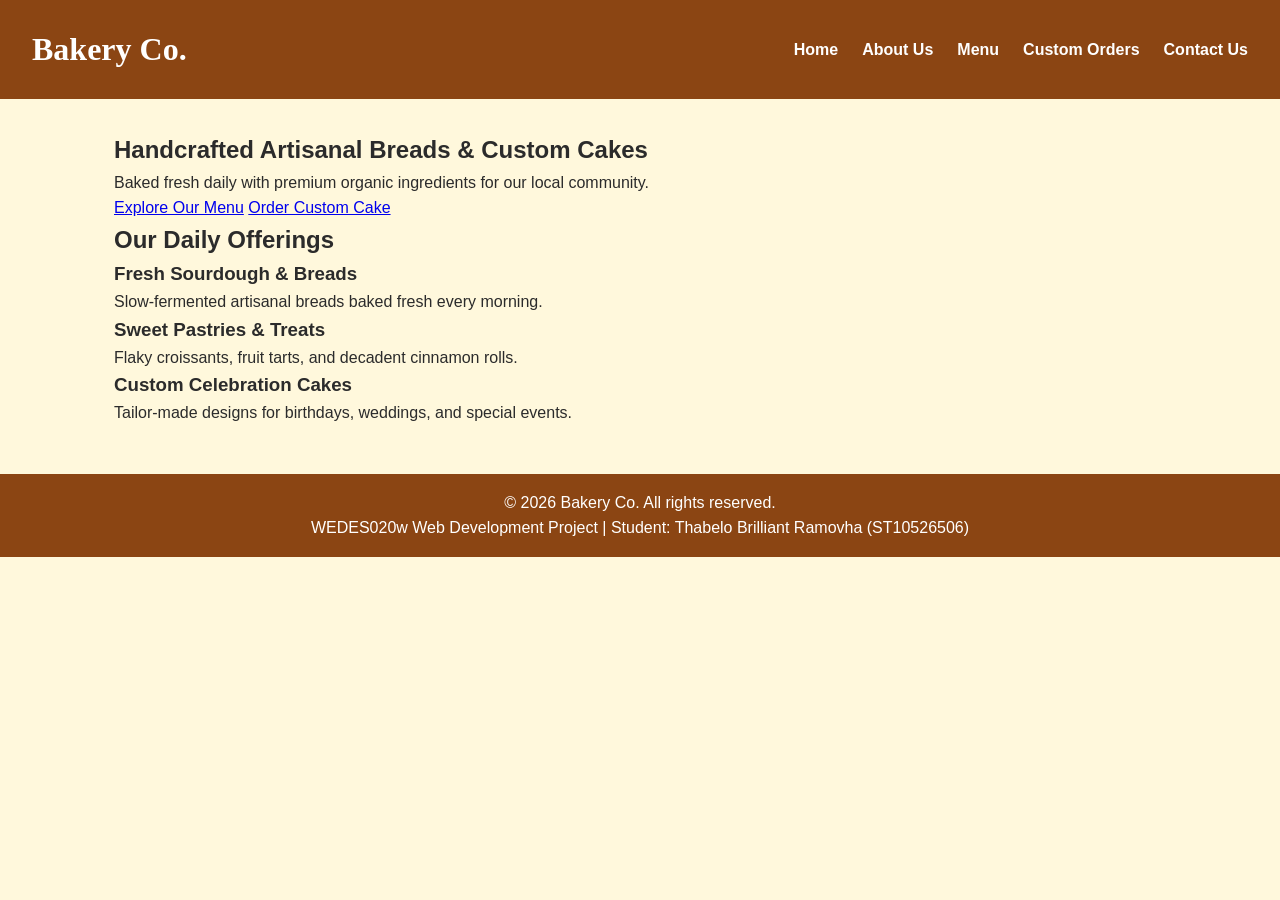
<file: index.html>
<!DOCTYPE html>
<html lang="en">
<head>
<meta charset="UTF-8">
<meta name="viewport" content="width=device-width, initial-scale=1.0">
<meta name="description" content="Bakery Co. - Fresh artisanal breads, pastries, custom cakes, and coffee made daily.">
<title>Bakery Co. | Artisanal Bakery & Custom Cakes</title>
<link rel="stylesheet" href="css/style.css">
</head>

<body>

<!-- Main Navigation Header -->
<header>
<div class="logo">
<h1>Bakery Co.</h1>
</div>
<nav>
<ul>
<li><a href="index.html" class="active">Home</a></li>
<li><a href="about.html">About Us</a></li>
<li><a href="products.html">Menu</a></li>
<li><a href="enquiry.html">Custom Orders</a></li>
<li><a href="contact.html">Contact Us</a></li>
</ul>
</nav>
</header>

<!-- Main Content Area -->
<main>
<!-- Hero Section -->
<section class="hero">
<h2>Handcrafted Artisanal Breads & Custom Cakes</h2>
<p>Baked fresh daily with premium organic ingredients for our local community.</p>
<a href="products.html" class="btn">Explore Our Menu</a>
<a href="enquiry.html" class="btn btn-secondary">Order Custom Cake</a>
</section>

<!-- Featured Categories -->
<section class="featured">
<h2>Our Daily Offerings</h2>

<article class="feature-card">
<h3>Fresh Sourdough & Breads</h3>
<p>Slow-fermented artisanal breads baked fresh every morning.</p>
</article>

<article class="feature-card">
<h3>Sweet Pastries & Treats</h3>
<p>Flaky croissants, fruit tarts, and decadent cinnamon rolls.</p>
</article>

<article class="feature-card">
<h3>Custom Celebration Cakes</h3>
<p>Tailor-made designs for birthdays, weddings, and special events.</p>
</article>
</section>
</main>

<!-- Footer Area -->
<footer>
<p>© 2026 Bakery Co. All rights reserved.</p>
<p>WEDES020w Web Development Project | Student: Thabelo Brilliant Ramovha (ST10526506)</p>
</footer>

</body>
</html>
</file>
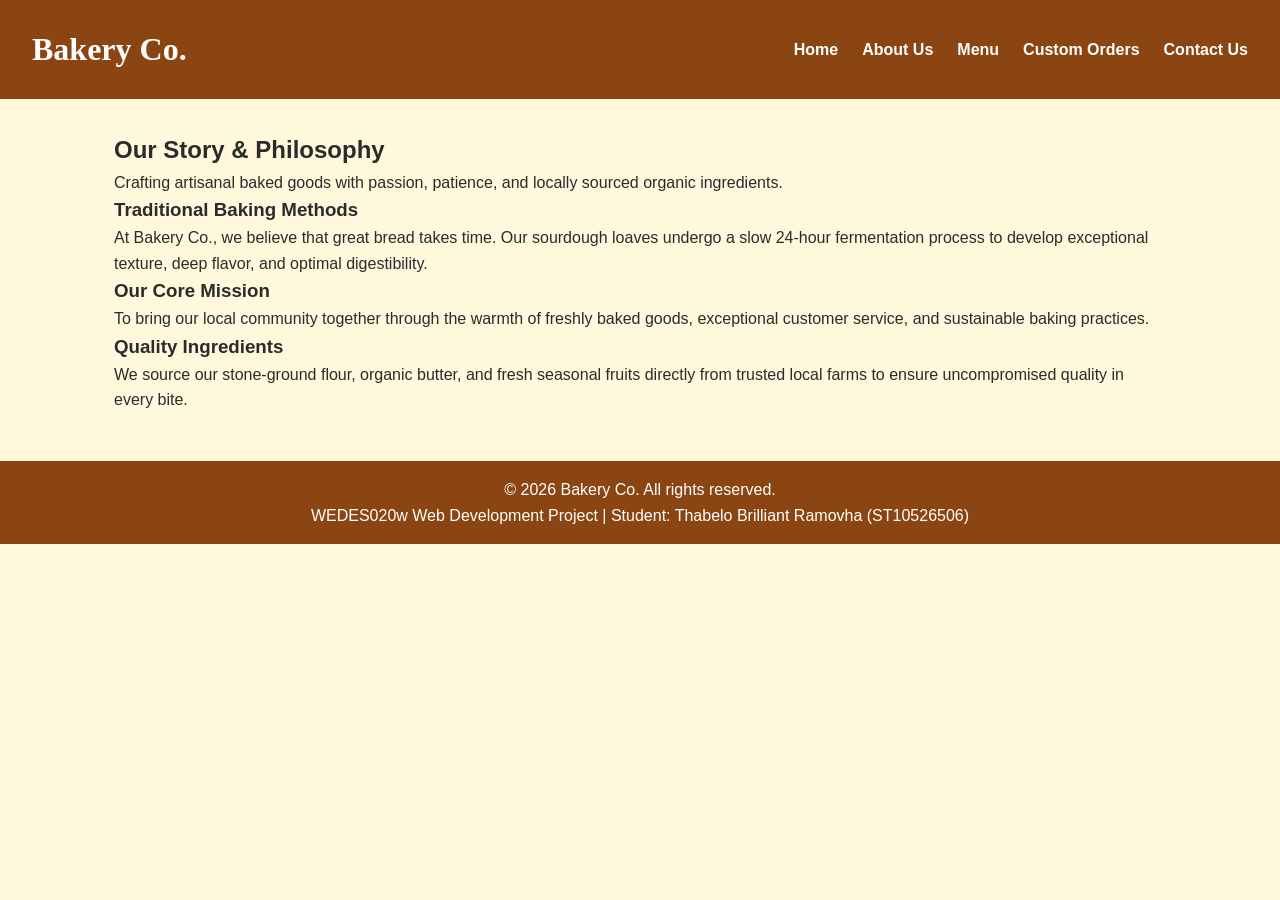
<file: about.html>
<!DOCTYPE html>
<html lang="en">
<head>
<meta charset="UTF-8">
<meta name="viewport" content="width=device-width, initial-scale=1.0">
<meta name="description" content="Learn about Bakery Co.'s history, baking philosophy, and dedication to quality ingredients.">
<title>About Us | Bakery Co.</title>
<link rel="stylesheet" href="css/style.css">
</head>
<body>

<!-- Main Navigation Header -->
<header>
<div class="logo">
<h1>Bakery Co.</h1>
</div>
<nav>
<ul>
<li><a href="index.html">Home</a></li>
<li><a href="about.html" class="active">About Us</a></li>
<li><a href="products.html">Menu</a></li>
<li><a href="enquiry.html">Custom Orders</a></li>
<li><a href="contact.html">Contact Us</a></li>
</ul>
</nav>
</header>

<!-- Main Content Area -->
<main>
<section class="about-hero">
<h2>Our Story & Philosophy</h2>
<p>Crafting artisanal baked goods with passion, patience, and locally sourced organic ingredients.</p>
</section>

<section class="about-details">
<article>
<h3>Traditional Baking Methods</h3>
<p>At Bakery Co., we believe that great bread takes time. Our sourdough loaves undergo a slow 24-hour fermentation process to develop exceptional texture, deep flavor, and optimal digestibility.</p>
</article>

<article>
<h3>Our Core Mission</h3>
<p>To bring our local community together through the warmth of freshly baked goods, exceptional customer service, and sustainable baking practices.</p>
</article>

<article>
<h3>Quality Ingredients</h3>
<p>We source our stone-ground flour, organic butter, and fresh seasonal fruits directly from trusted local farms to ensure uncompromised quality in every bite.</p>
</article>
</section>
</main>

<!-- Footer Area -->
<footer>
<p>© 2026 Bakery Co. All rights reserved.</p>
<p>WEDES020w Web Development Project | Student: Thabelo Brilliant Ramovha (ST10526506)</p>
</footer>

</body>
</html>
</file>
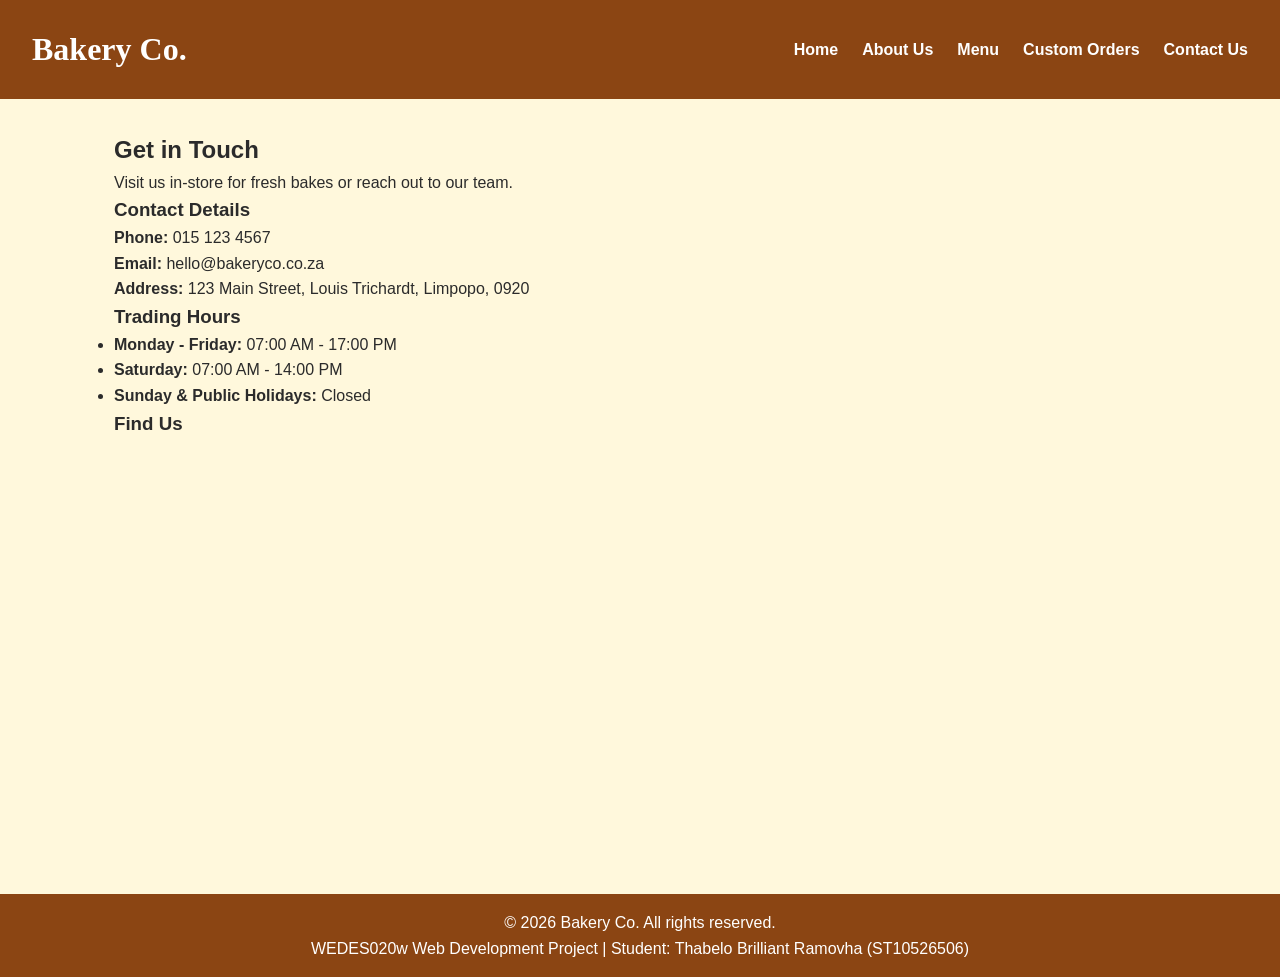
<file: contact.html>
<!DOCTYPE html>
<html lang="en">
<head>
<meta charset="UTF-8">
<meta name="viewport" content="width=device-width, initial-scale=1.0">
<meta name="description" content="Contact Bakery Co., view our trading hours, and find our bakery location.">
<title>Contact Us | Bakery Co.</title>
<link rel="stylesheet" href="css/style.css">
</head>
<body>

<!-- Main Navigation Header -->
<header>
<div class="logo">
<h1>Bakery Co.</h1>
</div>
<nav>
<ul>
<li><a href="index.html">Home</a></li>
<li><a href="about.html">About Us</a></li>
<li><a href="products.html">Menu</a></li>
<li><a href="enquiry.html">Custom Orders</a></li>
<li><a href="contact.html" class="active">Contact Us</a></li>
</ul>
</nav>
</header>

<!-- Main Content Area -->
<main>
<section class="page-title">
<h2>Get in Touch</h2>
<p>Visit us in-store for fresh bakes or reach out to our team.</p>
</section>

<section class="contact-grid">
<article class="contact-info">
<h3>Contact Details</h3>
<p><strong>Phone:</strong> 015 123 4567</p>
<p><strong>Email:</strong> hello@bakeryco.co.za</p>
<p><strong>Address:</strong> 123 Main Street, Louis Trichardt, Limpopo, 0920</p>
</article>

<article class="trading-hours">
<h3>Trading Hours</h3>
<ul>
<li><strong>Monday - Friday:</strong> 07:00 AM - 17:00 PM</li>
<li><strong>Saturday:</strong> 07:00 AM - 14:00 PM</li>
<li><strong>Sunday & Public Holidays:</strong> Closed</li>
</ul>
</article>
</section>

<!-- Google Maps Location -->
<section class="map-container">
<h3>Find Us</h3>
<iframe
src="https://www.google.com/maps/embed?pb=!1m18!1m12!1m3!1d14571.21639016482!2d29.8973652!3d-23.0371698!2m3!1f0!2f0!3f0!3m2!1i1024!2i768!4f13.1!3m3!1m2!1s0x1ec6c7be5c062c3b%3A0xf51082c3c9c9b4c0!2sLouis%20Trichardt!5e0!3m2!1sen!2sza!4v1692446781234!5m2!1sen!2sza"
width="100%"
height="400"
style="border:0;"
allowfullscreen=""
loading="lazy"
referrerpolicy="no-referrer-when-downgrade">
</iframe>
</section>
</main>

<!-- Footer Area -->
<footer>
<p>© 2026 Bakery Co. All rights reserved.</p>
<p>WEDES020w Web Development Project | Student: Thabelo Brilliant Ramovha (ST10526506)</p>
</footer>

</body>
</html>
</file>
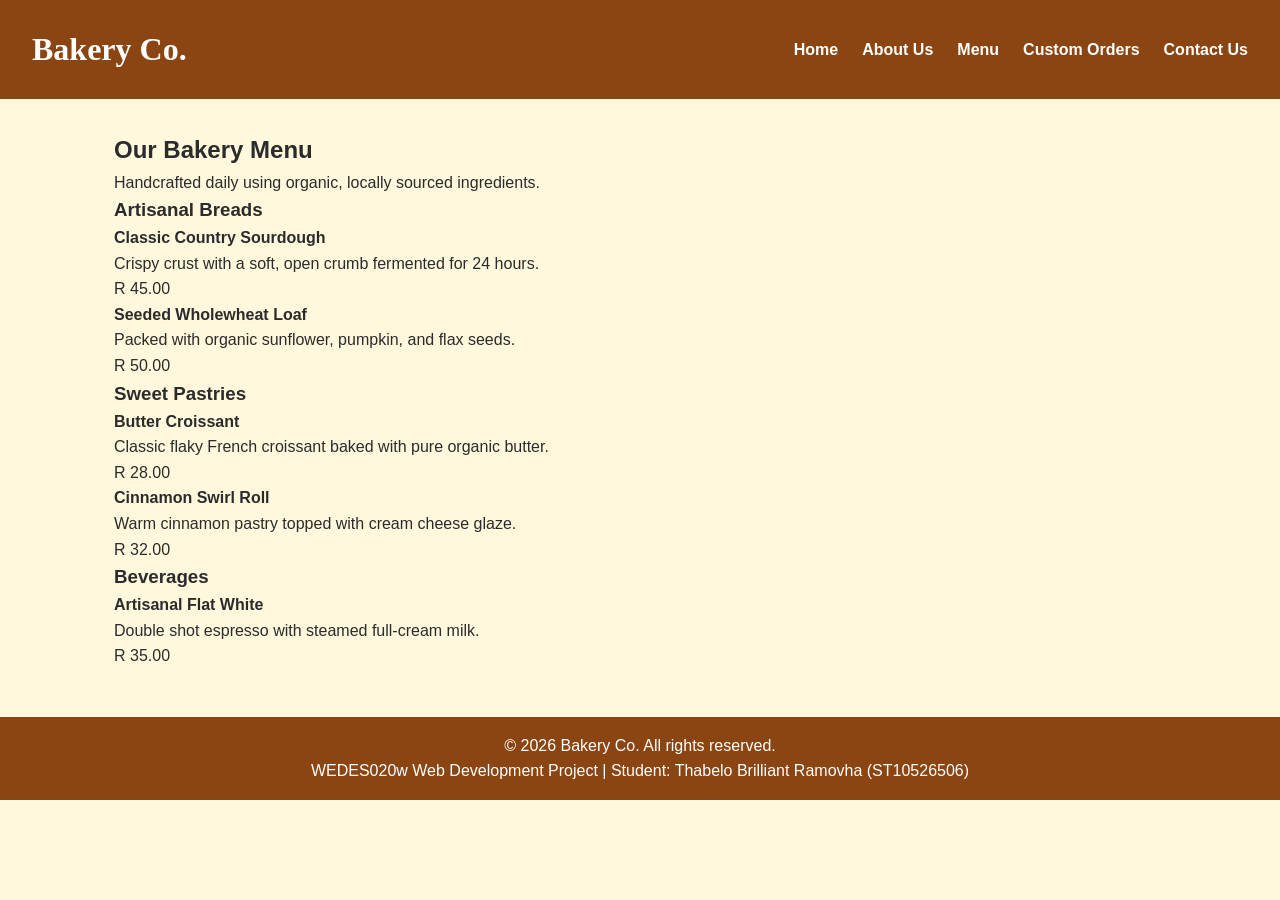
<file: enquiry.html>
<!DOCTYPE html>
<html lang="en">
<head>
<meta charset="UTF-8">
<meta name="viewport" content="width=device-width, initial-scale=1.0">
<meta name="description" content="Explore Bakery Co.'s full menu of sourdough breads, pastries, custom cakes, and coffee.">
<title>Menu & Products | Bakery Co.</title>
<link rel="stylesheet" href="css/style.css">
</head>
<body>

<!-- Main Navigation Header -->
<header>
<div class="logo">
<h1>Bakery Co.</h1>
</div>
<nav>
<ul>
<li><a href="index.html">Home</a></li>
<li><a href="about.html">About Us</a></li>
<li><a href="products.html" class="active">Menu</a></li>
<li><a href="enquiry.html">Custom Orders</a></li>
<li><a href="contact.html">Contact Us</a></li>
</ul>
</nav>
</header>

<!-- Main Content Area -->
<main>
<section class="page-title">
<h2>Our Bakery Menu</h2>
<p>Handcrafted daily using organic, locally sourced ingredients.</p>
</section>

<!-- Product Categories -->
<section class="product-category">
<h3>Artisanal Breads</h3>
<article class="product-item">
<h4>Classic Country Sourdough</h4>
<p>Crispy crust with a soft, open crumb fermented for 24 hours.</p>
<span class="price">R 45.00</span>
</article>
<article class="product-item">
<h4>Seeded Wholewheat Loaf</h4>
<p>Packed with organic sunflower, pumpkin, and flax seeds.</p>
<span class="price">R 50.00</span>
</article>
</section>

<section class="product-category">
<h3>Sweet Pastries</h3>
<article class="product-item">
<h4>Butter Croissant</h4>
<p>Classic flaky French croissant baked with pure organic butter.</p>
<span class="price">R 28.00</span>
</article>
<article class="product-item">
<h4>Cinnamon Swirl Roll</h4>
<p>Warm cinnamon pastry topped with cream cheese glaze.</p>
<span class="price">R 32.00</span>
</article>
</section>

<section class="product-category">
<h3>Beverages</h3>
<article class="product-item">
<h4>Artisanal Flat White</h4>
<p>Double shot espresso with steamed full-cream milk.</p>
<span class="price">R 35.00</span>
</article>
</section>
</main>

<!-- Footer Area -->
<footer>
<p>© 2026 Bakery Co. All rights reserved.</p>
<p>WEDES020w Web Development Project | Student: Thabelo Brilliant Ramovha (ST10526506)</p>
</footer>

</body>
</html>
</file>
<file: css/style.css>
/* Custom Variables & Reset */
:root {
--primary-color: #8B4513; /* Bakery Brown */
--accent-color: #D2691E; /* Crust Orange */
--bg-color: #FFF8DC; /* Soft Cream */
--text-color: #2B2B2B; /* Dark Charcoal */
--white: #ffffff;
--font-heading: 'Georgia', serif;
--font-body: 'Arial', sans-serif;
}

 *{
margin: 0;
padding: 0;
box-sizing: border-box;
}
body {
font-family: var(--font-body);
background-color: var(--bg-color);
color: var(--text-color);
line-height: 1.6;
}

/* Header & Navigation */
header {
background-color: var(--primary-color);
color: var(--white);
padding: 1.5rem 2rem;
display: flex;
justify-content: space-between;
align-items: center;
}

header h1 {
color: var(--white);
font-family: var(--font-heading);
}

nav ul {
display: flex;
list-style: none;
gap: 1.5rem;
}

nav a {
color: var(--white);
text-decoration: none;
font-weight: bold;
}

nav a:hover {
color: #FFE4B5;
}

main {
max-width: 1100px;
margin: 2rem auto;
padding: 0 1.5rem;
}

footer {
background-color: var(--primary-color);
color: var(--white);
text-align: center;
padding: 1rem;
margin-top: 3rem;
}

/* Responsive Layout Breakpoint */
@media (max-width: 768px) {
header {
flex-direction: column;
text-align: center;
gap: 1rem;
}

nav ul {
flex-direction: column;
gap: 0.75rem;
}
}
</file>
